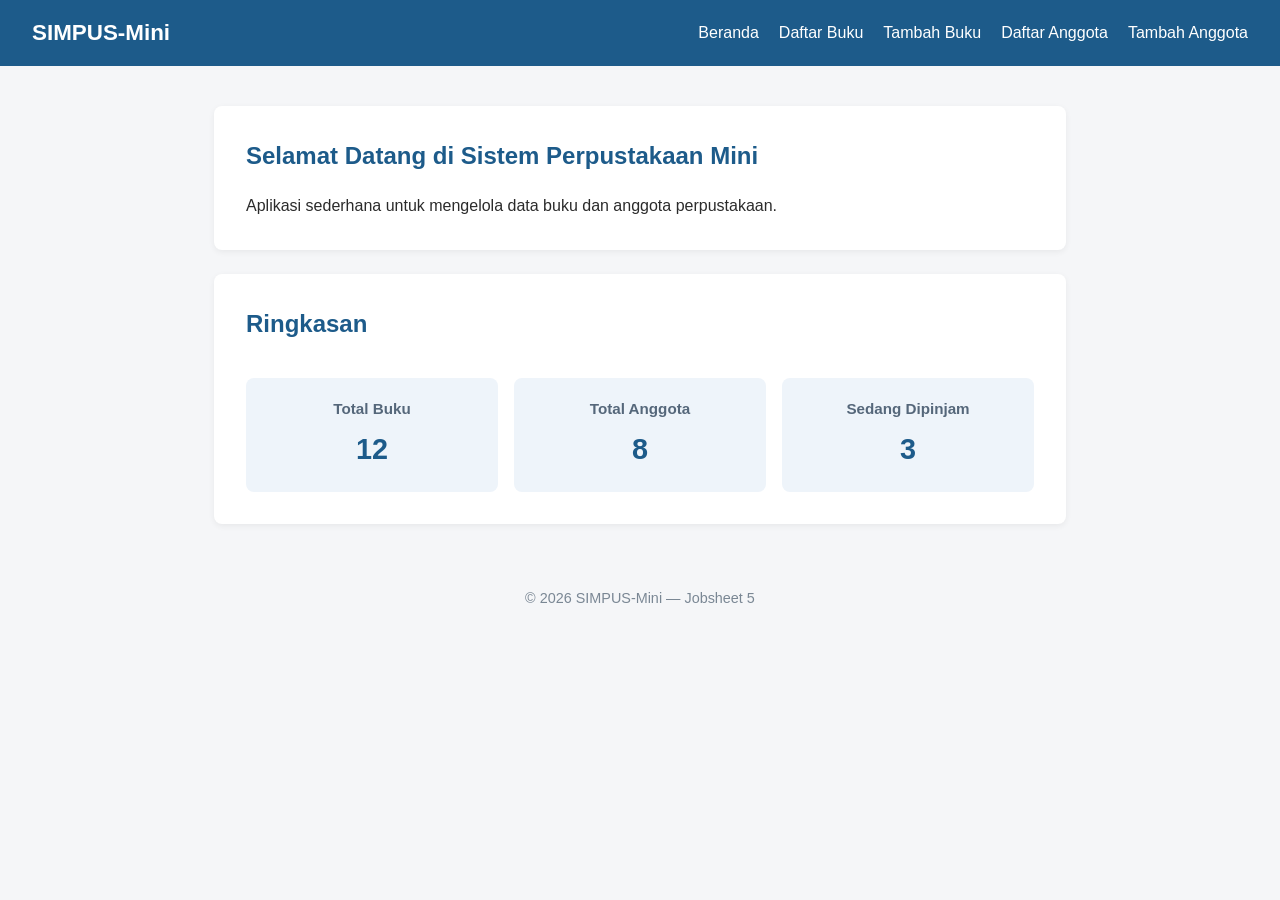
<file: index.html>
<!DOCTYPE html>
<html lang="id">
<head>
    <meta charset="UTF-8">
    <meta name="viewport" content="width=device-width, initial-scale=1.0">
    <title>SIMPUS-Mini | Beranda</title>
    <link rel="stylesheet" href="assets/css/style.css">
</head>
<body>
    <header>
        <h1>SIMPUS-Mini</h1>
        <button type="button" id="nav-toggle-btn" aria-label="Menu">&#9776;</button>
        <nav>
            <ul>
                <li><a href="index.html">Beranda</a></li>
                <li><a href="buku/list.html">Daftar Buku</a></li>
                <li><a href="buku/tambah.html">Tambah Buku</a></li>
                <li><a href="anggota/list.html">Daftar Anggota</a></li>
                <li><a href="anggota/tambah.html">Tambah Anggota</a></li>
            </ul>
        </nav>
    </header>

    <main>
        <section>
            <h2>Selamat Datang di Sistem Perpustakaan Mini</h2>
            <p>Aplikasi sederhana untuk mengelola data buku dan anggota perpustakaan.</p>
        </section>

        <section>
            <h2>Ringkasan</h2>
            <article>
                <h3>Total Buku</h3>
                <p>12</p>
            </article>
            <article>
                <h3>Total Anggota</h3>
                <p>8</p>
            </article>
            <article>
                <h3>Sedang Dipinjam</h3>
                <p>3</p>
            </article>
        </section>
    </main>

    <footer>
        <p>&copy; 2026 SIMPUS-Mini &mdash; Jobsheet 5</p>
    </footer>

    <script src="assets/js/app.js"></script>
</body>
</html>
</file>
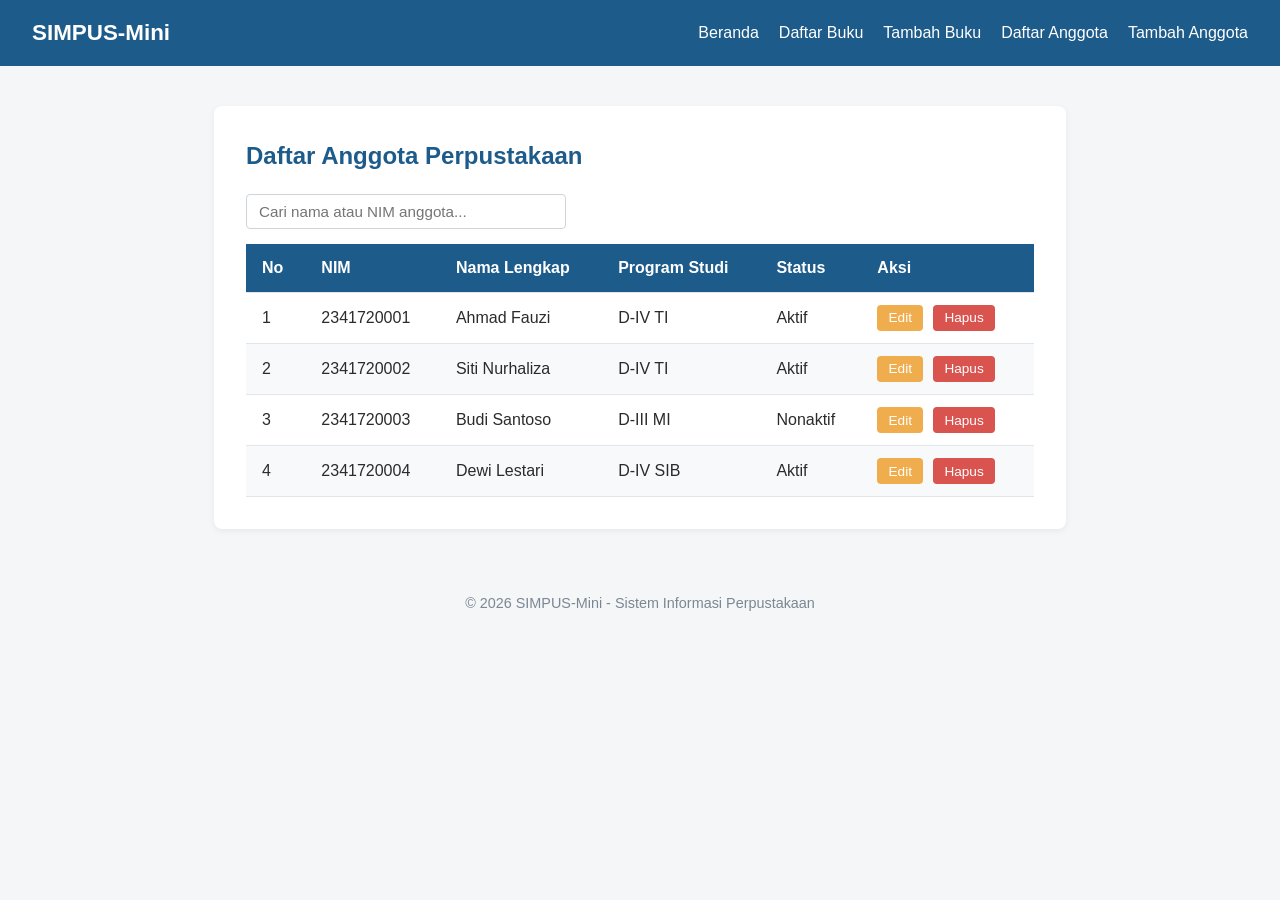
<file: anggota/list.html>
<!DOCTYPE html>
<html lang="id">
<head>
    <meta charset="UTF-8">
    <meta name="viewport" content="width=device-width, initial-scale=1.0">
    <title>Daftar Anggota - SIMPUS-Mini</title>
    <link rel="stylesheet" href="../assets/css/style.css">
</head>
<body>
    <header>
        <h1>SIMPUS-Mini</h1>
        <button type="button" id="nav-toggle-btn" aria-label="Menu">&#9776;</button>
        <nav>
            <ul>
                <li><a href="../index.html">Beranda</a></li>
                <li><a href="../buku/list.html">Daftar Buku</a></li>
                <li><a href="../buku/tambah.html">Tambah Buku</a></li>
                <li><a href="list.html">Daftar Anggota</a></li>
                <li><a href="tambah.html">Tambah Anggota</a></li>
            </ul>
        </nav>
    </header>

    <main>
        <section>
            <h2>Daftar Anggota Perpustakaan</h2>
            <div class="search-box">
                <input type="text" placeholder="Cari nama atau NIM anggota...">
            </div>
            <p id="loading-indicator" style="display:none; color:#1d5b8a; font-weight:600; margin-bottom:1rem;">Memuat data anggota...</p>
            <div class="table-responsive">
                <table id="tabel-anggota">
                    <thead>
                        <tr>
                            <th>No</th>
                            <th>NIM</th>
                            <th>Nama Lengkap</th>
                            <th>Program Studi</th>
                            <th>Status</th>
                            <th>Aksi</th>
                        </tr>
                    </thead>
                    <tbody></tbody>
                </table>
            </div>
        </section>
    </main>

    <footer>
        <p>&copy; 2026 SIMPUS-Mini - Sistem Informasi Perpustakaan</p>
    </footer>

    <script src="../assets/js/app.js"></script>
    <script src="../assets/js/anggota.js"></script>
</body>
</html>
</file>
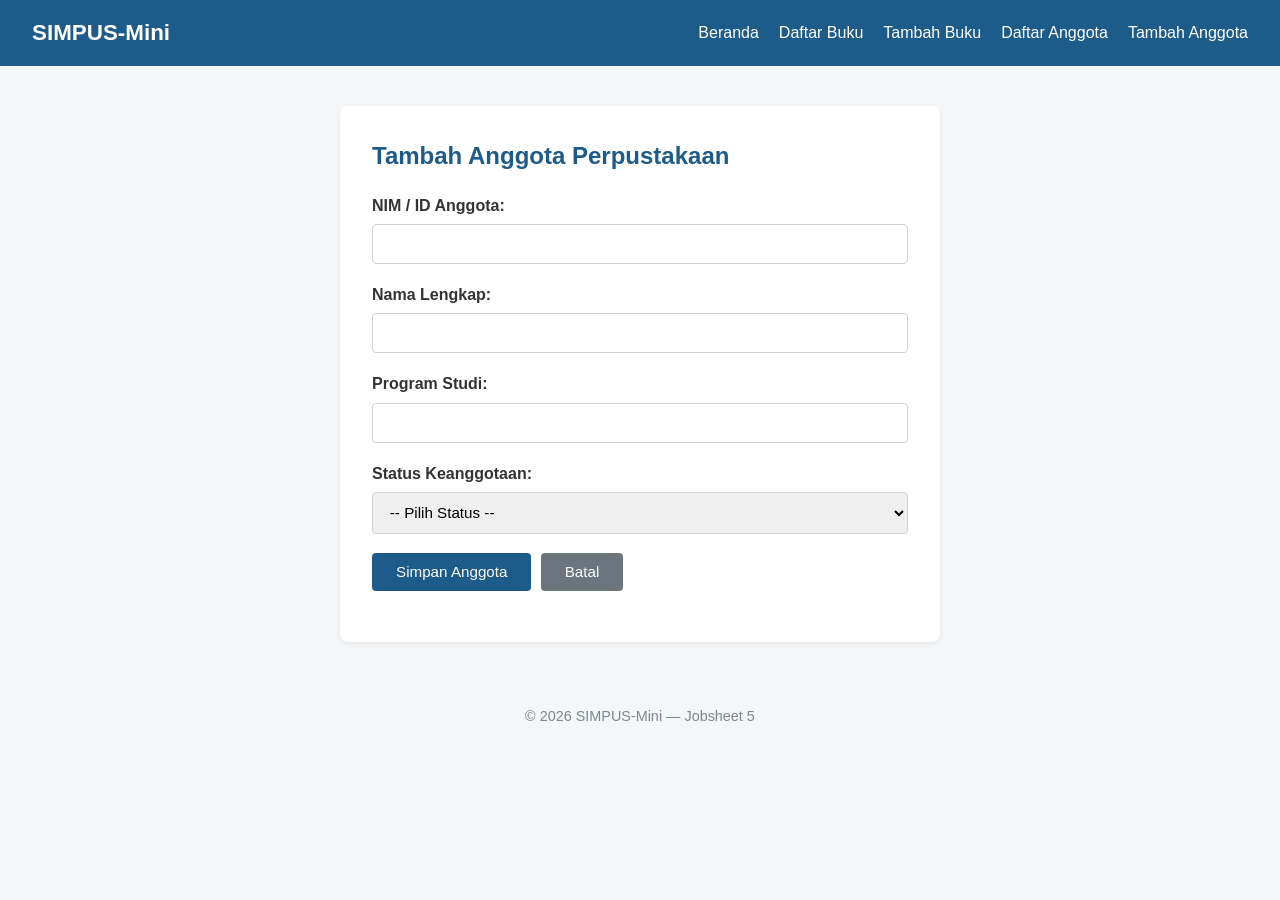
<file: anggota/tambah.html>
<!DOCTYPE html>
<html lang="id">
<head>
    <meta charset="UTF-8">
    <meta name="viewport" content="width=device-width, initial-scale=1.0">
    <title>SIMPUS-Mini | Tambah Anggota</title>
    <link rel="stylesheet" href="../assets/css/style.css">
</head>
<body>
    <header>
        <h1>SIMPUS-Mini</h1>
        <button type="button" id="nav-toggle-btn" aria-label="Menu">&#9776;</button>
        <nav>
            <ul>
                <li><a href="../index.html">Beranda</a></li>
                <li><a href="../buku/list.html">Daftar Buku</a></li>
                <li><a href="../buku/tambah.html">Tambah Buku</a></li>
                <li><a href="list.html">Daftar Anggota</a></li>
                <li><a href="tambah.html">Tambah Anggota</a></li>
            </ul>
        </nav>
    </header>

    <main>
        <section>
            <h2>Tambah Anggota Perpustakaan</h2>
            <form action="#" method="post">
                <p>
                    <label for="nim">NIM / ID Anggota:</label>
                    <input type="text" id="nim" name="nim" required>
                </p>
                <p>
                    <label for="nama">Nama Lengkap:</label>
                    <input type="text" id="nama" name="nama" required>
                </p>
                <p>
                    <label for="prodi">Program Studi:</label>
                    <input type="text" id="prodi" name="prodi" required>
                </p>
                <p>
                    <label for="status">Status Keanggotaan:</label>
                    <select id="status" name="status" required>
                        <option value="">-- Pilih Status --</option>
                        <option value="Aktif">Aktif</option>
                        <option value="Nonaktif">Nonaktif</option>
                    </select>
                </p>
                <p>
                    <button type="submit">Simpan Anggota</button>
                    <button type="reset">Batal</button>
                </p>
            </form>
        </section>
    </main>

    <footer>
        <p>&copy; 2026 SIMPUS-Mini &mdash; Jobsheet 5</p>
    </footer>

    <script src="../assets/js/app.js"></script>
</body>
</html>
</file>
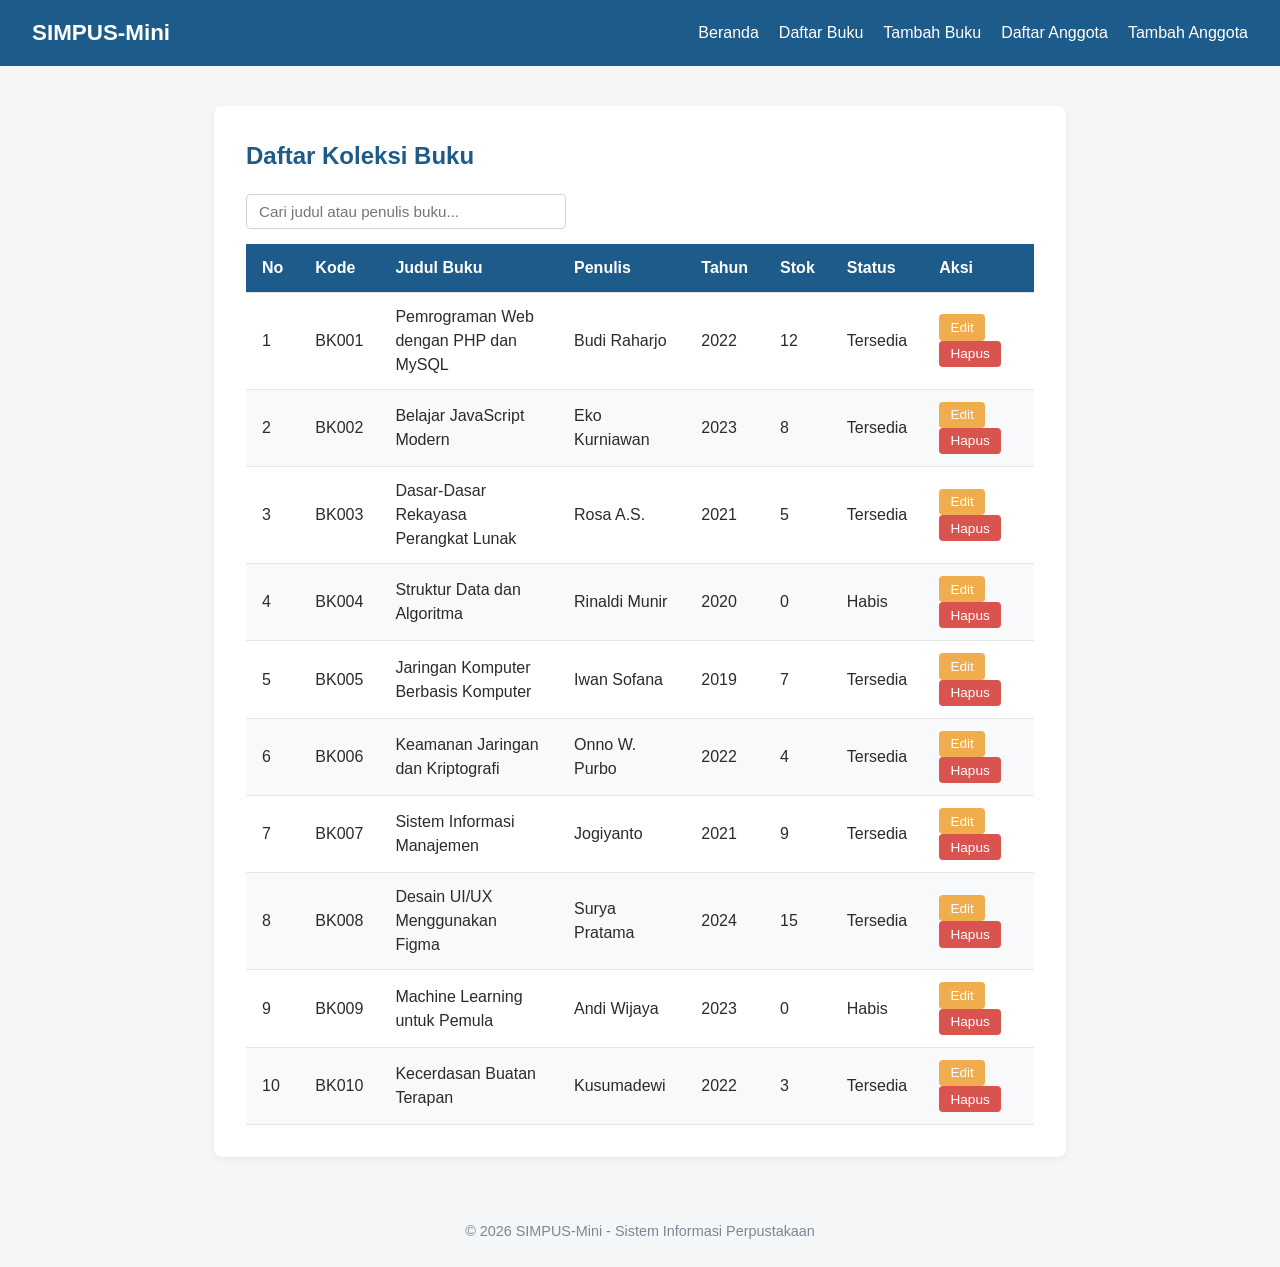
<file: buku/list.html>
<!DOCTYPE html>
<html lang="id">
<head>
    <meta charset="UTF-8">
    <meta name="viewport" content="width=device-width, initial-scale=1.0">
    <title>Daftar Buku - SIMPUS-Mini</title>
    <link rel="stylesheet" href="../assets/css/style.css">
</head>
<body>
    <header>
        <h1>SIMPUS-Mini</h1>
        <button type="button" id="nav-toggle-btn" aria-label="Menu">&#9776;</button>
        <nav>
            <ul>
                <li><a href="../index.html">Beranda</a></li>
                <li><a href="list.html">Daftar Buku</a></li>
                <li><a href="tambah.html">Tambah Buku</a></li>
                <li><a href="../anggota/list.html">Daftar Anggota</a></li>
                <li><a href="../anggota/tambah.html">Tambah Anggota</a></li>
            </ul>
        </nav>
    </header>

    <main>
        <section>
            <h2>Daftar Koleksi Buku</h2>
            <div class="search-box">
                <input type="text" placeholder="Cari judul atau penulis buku...">
            </div>
            <p id="loading-indicator" style="display:none; color:#1d5b8a; font-weight:600; margin-bottom:1rem;">Memuat data buku...</p>
            <div class="table-responsive">
                <table id="tabel-buku">
                    <thead>
                        <tr>
                            <th>No</th>
                            <th>Kode</th>
                            <th>Judul Buku</th>
                            <th>Penulis</th>
                            <th>Tahun</th>
                            <th>Stok</th>
                            <th>Status</th>
                            <th>Aksi</th>
                        </tr>
                    </thead>
                    <tbody></tbody>
                </table>
            </div>
        </section>
    </main>

    <footer>
        <p>&copy; 2026 SIMPUS-Mini - Sistem Informasi Perpustakaan</p>
    </footer>

    <script src="../assets/js/app.js"></script>
    <script src="../assets/js/buku.js"></script>
</body>
</html>
</file>
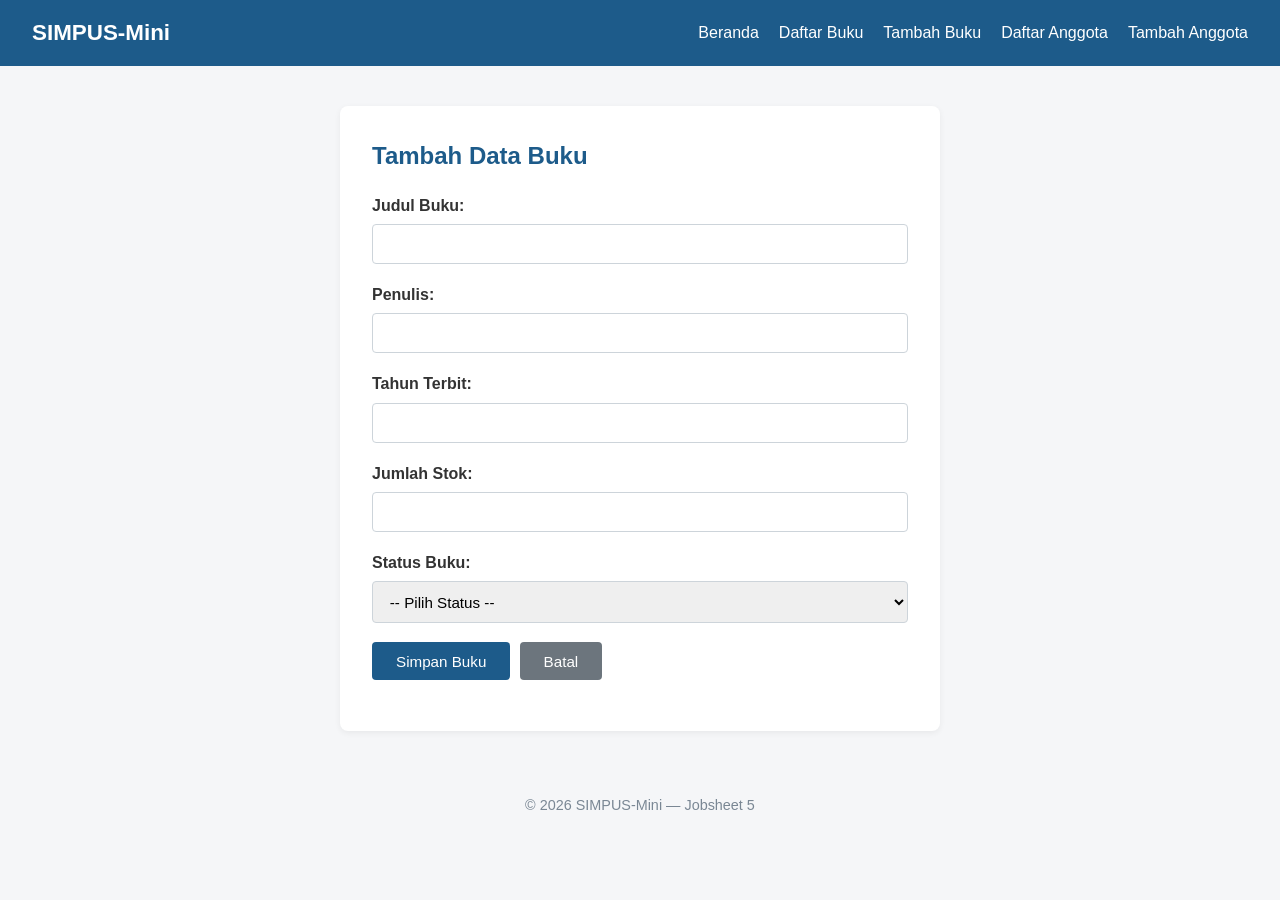
<file: buku/tambah.html>
<!DOCTYPE html>
<html lang="id">
<head>
    <meta charset="UTF-8">
    <meta name="viewport" content="width=device-width, initial-scale=1.0">
    <title>SIMPUS-Mini | Tambah Buku</title>
    <link rel="stylesheet" href="../assets/css/style.css">
</head>
<body>
    <header>
        <h1>SIMPUS-Mini</h1>
        <button type="button" id="nav-toggle-btn" aria-label="Menu">&#9776;</button>
        <nav>
            <ul>
                <li><a href="../index.html">Beranda</a></li>
                <li><a href="list.html">Daftar Buku</a></li>
                <li><a href="tambah.html">Tambah Buku</a></li>
                <li><a href="../anggota/list.html">Daftar Anggota</a></li>
                <li><a href="../anggota/tambah.html">Tambah Anggota</a></li>
            </ul>
        </nav>
    </header>

    <main>
        <section>
            <h2>Tambah Data Buku</h2>
            <form action="#" method="post">
                <p>
                    <label for="judul">Judul Buku:</label>
                    <input type="text" id="judul" name="judul" required>
                </p>
                <p>
                    <label for="penulis">Penulis:</label>
                    <input type="text" id="penulis" name="penulis" required>
                </p>
                <p>
                    <label for="tahun">Tahun Terbit:</label>
                    <input type="number" id="tahun" name="tahun" required>
                </p>
                <p>
                    <label for="stok">Jumlah Stok:</label>
                    <input type="number" id="stok" name="stok" required>
                </p>
                <p>
                    <label for="status">Status Buku:</label>
                    <select id="status" name="status" required>
                        <option value="">-- Pilih Status --</option>
                        <option value="Tersedia">Tersedia</option>
                        <option value="Dipinjam">Dipinjam</option>
                    </select>
                </p>
                <p>
                    <button type="submit">Simpan Buku</button>
                    <button type="reset">Batal</button>
                </p>
            </form>
        </section>
    </main>

    <footer>
        <p>&copy; 2026 SIMPUS-Mini &mdash; Jobsheet 5</p>
    </footer>

    <script src="../assets/js/app.js"></script>
</body>
</html>
</file>
<file: assets/css/style.css>
* {
    box-sizing: border-box;
    margin: 0;
    padding: 0;
}

body {
    font-family: "Segoe UI", Arial, sans-serif;
    color: #2b2b2b;
    background-color: #f5f6f8;
    line-height: 1.5;
}

a {
    color: #1d5b8a;
    text-decoration: none;
}

a:hover {
    text-decoration: underline;
}

header {
    background-color: #1d5b8a;
    color: #fff;
    padding: 1rem 2rem;
    display: flex;
    align-items: center;
    justify-content: space-between;
    position: relative;
    flex-wrap: wrap;
}

header h1 {
    font-size: 1.4rem;
}

#nav-toggle-btn {
    display: none;
    background: none;
    border: none;
    font-size: 26px;
    cursor: pointer;
    color: #fff;
}

header nav ul {
    list-style: none;
    display: flex;
    gap: 1.25rem;
}

header nav a {
    color: #fff;
    font-weight: 500;
}

header nav a:hover {
    color: #d9e8f5;
}

main {
    max-width: 900px;
    margin: 2.5rem auto;
    padding: 0 1.5rem;
}

section {
    background-color: #fff;
    border-radius: 8px;
    padding: 2rem;
    margin-bottom: 1.5rem;
    box-shadow: 0 2px 6px rgba(0, 0, 0, 0.06);
}

section:has(form) {
    max-width: 600px;
    margin: 0 auto 1.5rem auto;
}

section h2 {
    margin-bottom: 1.25rem;
    color: #1d5b8a;
}

main section:nth-of-type(2) {
    display: grid;
    grid-template-columns: repeat(3, 1fr);
    gap: 1rem;
}

main section:nth-of-type(2) h2 {
    grid-column: 1 / -1;
}

main section:nth-of-type(2) article {
    background-color: #eef4fa;
    border-radius: 8px;
    padding: 1.25rem;
    text-align: center;
}

main section:nth-of-type(2) article h3 {
    font-size: 0.95rem;
    color: #55677a;
    margin-bottom: 0.5rem;
}

main section:nth-of-type(2) article p {
    font-size: 1.8rem;
    font-weight: 700;
    color: #1d5b8a;
}

.search-box {
    margin-bottom: 15px;
}

.search-box input {
    width: 100%;
    max-width: 320px;
    padding: 8px 12px;
    border: 1px solid #cdd4da;
    border-radius: 4px;
    font-size: 0.95rem;
}

.table-responsive {
    width: 100%;
    overflow-x: auto;
    -webkit-overflow-scrolling: touch;
}

table {
    width: 100%;
    border-collapse: collapse;
    min-width: 600px;
}

th, td {
    text-align: left;
    padding: 0.75rem 1rem;
    border-bottom: 1px solid #e2e6ea;
}

thead {
    background-color: #1d5b8a;
    color: #fff;
}

tbody tr:nth-child(even) {
    background-color: #f7f9fb;
}

tbody tr:hover {
    background-color: #eef4fa;
}

td button {
    padding: 0.35rem 0.7rem;
    margin-right: 0.35rem;
    border: none;
    border-radius: 4px;
    cursor: pointer;
    font-size: 0.85rem;
}

td button:first-of-type {
    background-color: #f0ad4e;
    color: #fff;
}

td button.btn-hapus,
td button:last-of-type {
    background-color: #d9534f;
    color: #fff;
}

form p {
    margin-bottom: 1.2rem;
}

form label {
    display: block;
    margin-bottom: 0.4rem;
    font-weight: 600;
    color: #333;
}

form input,
form select {
    width: 100%;
    padding: 0.65rem 0.8rem;
    border: 1px solid #cdd4da;
    border-radius: 4px;
    font-size: 0.95rem;
}

form button[type="submit"] {
    background-color: #1d5b8a;
    color: #fff;
    border: none;
    padding: 0.65rem 1.5rem;
    border-radius: 4px;
    font-size: 0.95rem;
    cursor: pointer;
}

form button[type="submit"]:hover {
    background-color: #164869;
}

form button[type="reset"] {
    background-color: #6c757d;
    color: #fff;
    border: none;
    padding: 0.65rem 1.5rem;
    border-radius: 4px;
    font-size: 0.95rem;
    cursor: pointer;
    margin-left: 0.3rem;
}

form button[type="reset"]:hover {
    background-color: #5a6268;
}

footer {
    text-align: center;
    padding: 1.5rem;
    color: #7a8794;
    font-size: 0.9rem;
}

@media (max-width: 768px) {
    #nav-toggle-btn {
        display: block;
    }

    header nav {
        display: none;
        width: 100%;
        margin-top: 1rem;
    }

    header nav.nav-open {
        display: flex;
        flex-direction: column;
    }

    header nav ul {
        flex-direction: column;
        gap: 0.75rem;
        background-color: #164869;
        padding: 1rem;
        border-radius: 6px;
    }

    main section:nth-of-type(2) {
        grid-template-columns: repeat(2, 1fr);
    }
}

@media (max-width: 480px) {
    main section:nth-of-type(2) {
        grid-template-columns: 1fr;
    }
}
</file>
